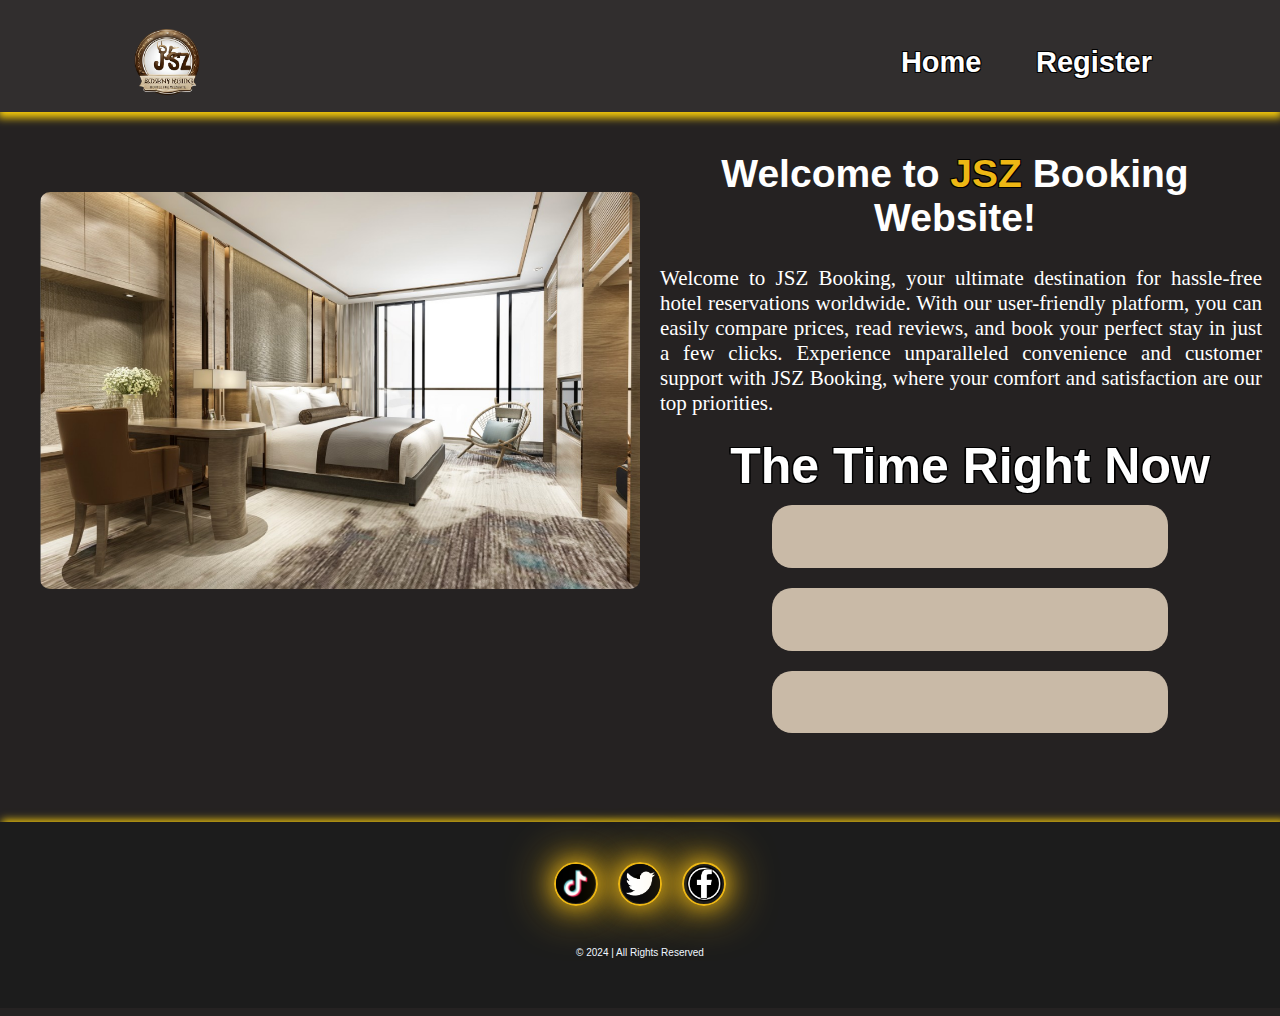
<file: index.html>
<!DOCTYPE html>
<html lang="en">
<head>
    <meta charset="UTF-8">
    <meta name="viewport" content="width=device-width, initial-scale=1.0">
    <title>JSZ Booking</title>
    <link rel="stylesheet" href="./css/index.css">
    <link rel="icon" href="./img/logo.png">
</head>
<body>  

    <!-- NAVBAR -->
    <div class="container"> 
        <header>
            <nav>
                <img src="./img/logo.png" alt="Logo" class="logo" width="80px">
                <!-- self explanatory: navigation links -->
                <div class="nav-links"> 
                    <a href="./index.html">Home</a>
                    <a href="./htdocs/page2.html">Register</a>
                </div>  
            </nav>
        </header>
    </div>
    
    <!-- PAGE DESCRIPTION -->
    <div class="content">
            <img src="./img/bg.png" alt="img" width="10px">
            <h1>Welcome to <a class="jsz">JSZ</a> Booking Website!</h1>
            <p>
                Welcome to JSZ Booking, your ultimate destination for hassle-free hotel reservations worldwide. 
                With our user-friendly platform, you can easily compare prices, read reviews, and book your perfect stay in just a few clicks. 
                Experience unparalleled convenience and customer support with JSZ Booking, where your comfort and satisfaction are our top priorities.
            </p> 
           
    
        <!-- TIMES FOR TIMESZONES -->
        <div class="clock">
            <a class="time">The Time Right Now</a></div>
            <div class="maintimecontainer">
                <div class="timecontainer1" id="timePh"></div> 
                <div class="timecontainer1" id="timeKr"></div> 
                <div class="timecontainer1" id="timeUs"></div>
            </div>
        </div>
    </div>

        
        <!-- FOOTER -->
        <footer class="footer">
            <div class="socials">
                <a href="#"><img src="./img/tiktik.png" width="39px"></a>
                <a href="#"><img src="./img/twittwit.png" width="39"></a>
                <a href="#"><img src="./img/fb.png" width="39"></a>
            </div>
            <p class="copyright">© 2024 | All Rights Reserved</p>
        </footer>
    </div>

    <script src="./src/index.js"></script> <!-- only works when put here  -->
</body>
</file>
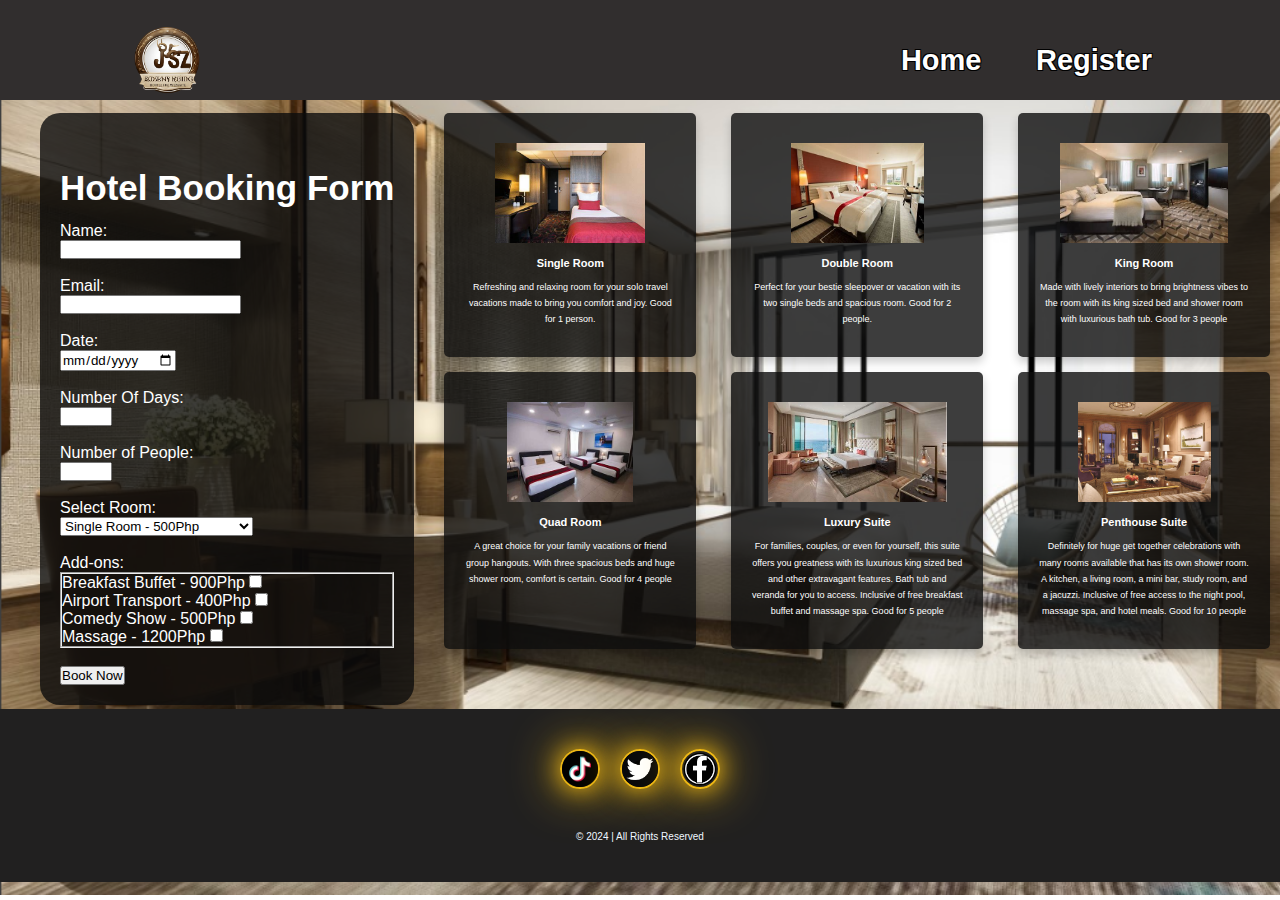
<file: htdocs/page2.html>
<!DOCTYPE html>
<html lang="en">
<head>
    <meta charset="UTF-8">
    <meta name="viewport" content="width=device-width, initial-scale=1.0">
    <title>JSZ Booking</title>
    <link rel="stylesheet" type="text/css" href="../css/page2.css">
    <script src="../src/page2.js"></script>
</head> 
<body>
    <div class="container"> 
        <!-- NAVBAR -->
        <header>
            <nav>
               <img src="../img/logo.png" alt="Logo" class="logo" width="80px">
                <div class="nav-links">
                    <a href="../index.html">Home</a>
                    <a href="./page2.html">Register</a>
                </div>  
            </nav>
        </header>
    </div>
    <!-- FORM CONTAINER -->
    <div class="bookingForm">

        <!-- TITLE -->
    <h1 id="title">Hotel Booking Form</h1>

        <!-- THE MAIN FORM -->
    <form id="bookingForm" action="page3.html"> 

        <label for="name">Name:</label><br>
        <input type="text" id="name" name="name" required><br><br>

        <label for="email">Email:</label><br>
        <input type="email" id="email" name="email" required><br><br>

        <label for="date">Date:</label><br>
        <input type="date" id="date" name="date" required><br><br>

        <label for="noOfDays">Number Of Days:</label><br>
        <input type="number" id="noOfDays" name="noOfDays" min="1" max="10" required><br><br>

        <!-- NEEDED TO DECIDE HOW MANY ROOMS ARE NEEDED (PEOPLE/CAPACITY) -->
        <label for="people">Number of People:</label><br>
        <input type="number" id="people" name="people" min="1" max="30" required><br><br>

        <!-- ROOM SELECTION -->
        <label for="roomType">Select Room:</label><br>
        <select id="roomType" name="roomType">
            <option value="single">Single Room - 500Php</option>
            <option value="double">Double Room - 900Php</option>
            <option value="king">King Room - 1900Php</option>
            <option value="quad">Quad Room - 3000Php</option>
            <option value="luxury">Luxury Suite - 5000Php</option>
            <option value="penthouse">Penthouse Suite - 10000Php</option>
        </select><br><br>

        <!-- ADD-ON SELECTION -->
        <label for="addons">Add-ons:</label><br>
        <fieldset id="addons">
            <label for="breakfast">Breakfast Buffet - 900Php</label>
            <input type="checkbox" id="breakfast" name="addons" value="breakfast"><br>

            <label for="transport">Airport Transport - 400Php</label>
            <input type="checkbox" id="transport" name="addons" value="transport"><br>

            <label for="comedy">Comedy Show - 500Php</label>
            <input type="checkbox" id="comedy" name="addons" value="comedy"><br>

            <label for="massage">Massage - 1200Php</label>
            <input type="checkbox" id="massage" name="addons" value="massage">
        </fieldset>

        <br>

        <input type="submit" value="Book Now" onclick="saveData()">
    </form>

    </div>


    <!-- DESCRIPTIONS + PICS OF EACH ROOM-->
    <div class="container">

        <h1 class="heading">Rooms</h1>
    
        <div class="box-container">
    
            <div class="box">
                <img src="../img/single.jpg" alt="">
                <h3>Single Room</h3>
                <p>Refreshing and relaxing room for your solo travel vacations made to bring you comfort and joy. Good for 1 person.</p>
            </div>
    
            <div class="box">
                <img src="../img/double.jpg" alt="">
                <h3>Double Room</h3>
                <p>Perfect for your bestie sleepover or vacation with its two single beds and spacious room. Good for 2 people.</p>
            </div>
    
            <div class="box">
                <img src="../img/king.jpg" alt="">
                <h3>King Room</h3>
                <p>Made with lively interiors to bring brightness vibes to the room with its king sized bed and shower room with luxurious bath tub. Good for 3 people</p>
            </div>
    
            <div class="box">
                <img src="../img/quad.jpg" alt="">
                <h3>Quad Room</h3>
                <p>A great choice for your family vacations or friend group hangouts. With three spacious beds and huge shower room, comfort is certain. Good for 4 people</p>
            </div>
            
            <div class="box">
                <img src="../img/lux.jpg" alt="">
                <h3>Luxury Suite</h3>
                <p>For families, couples, or even for yourself, this suite offers you greatness with its luxurious king sized bed and other extravagant features. Bath tub and veranda for you to access. Inclusive of free breakfast buffet and massage spa. Good for 5 people</p>
            </div>

            <div class="box">
                <img src="../img/pent.jpg" alt="">
                <h3>Penthouse Suite</h3>
                <p>Definitely for huge get together celebrations with many rooms available that has its own shower room. A kitchen, a living room, a mini bar, study room, and a jacuzzi. Inclusive of free access to the night pool, massage spa, and hotel meals. Good for 10 people</p>
            </div>
    
        </div>
    
    </div>

    <!-- FOOTER -->
        <footer class="footer">
            <div class="socials">
                <a href="#"><img src="../img/tiktik.png" width="36px"></a>
                <a href="#"><img src="../img/twittwit.png" width="36"></a>
                <a href="#"><img src="../img/fb.png" width="36"></a>
            </div>
    
            <p class="copyright">© 2024 | All Rights Reserved</p>
    
        </footer>
</body>
</file>
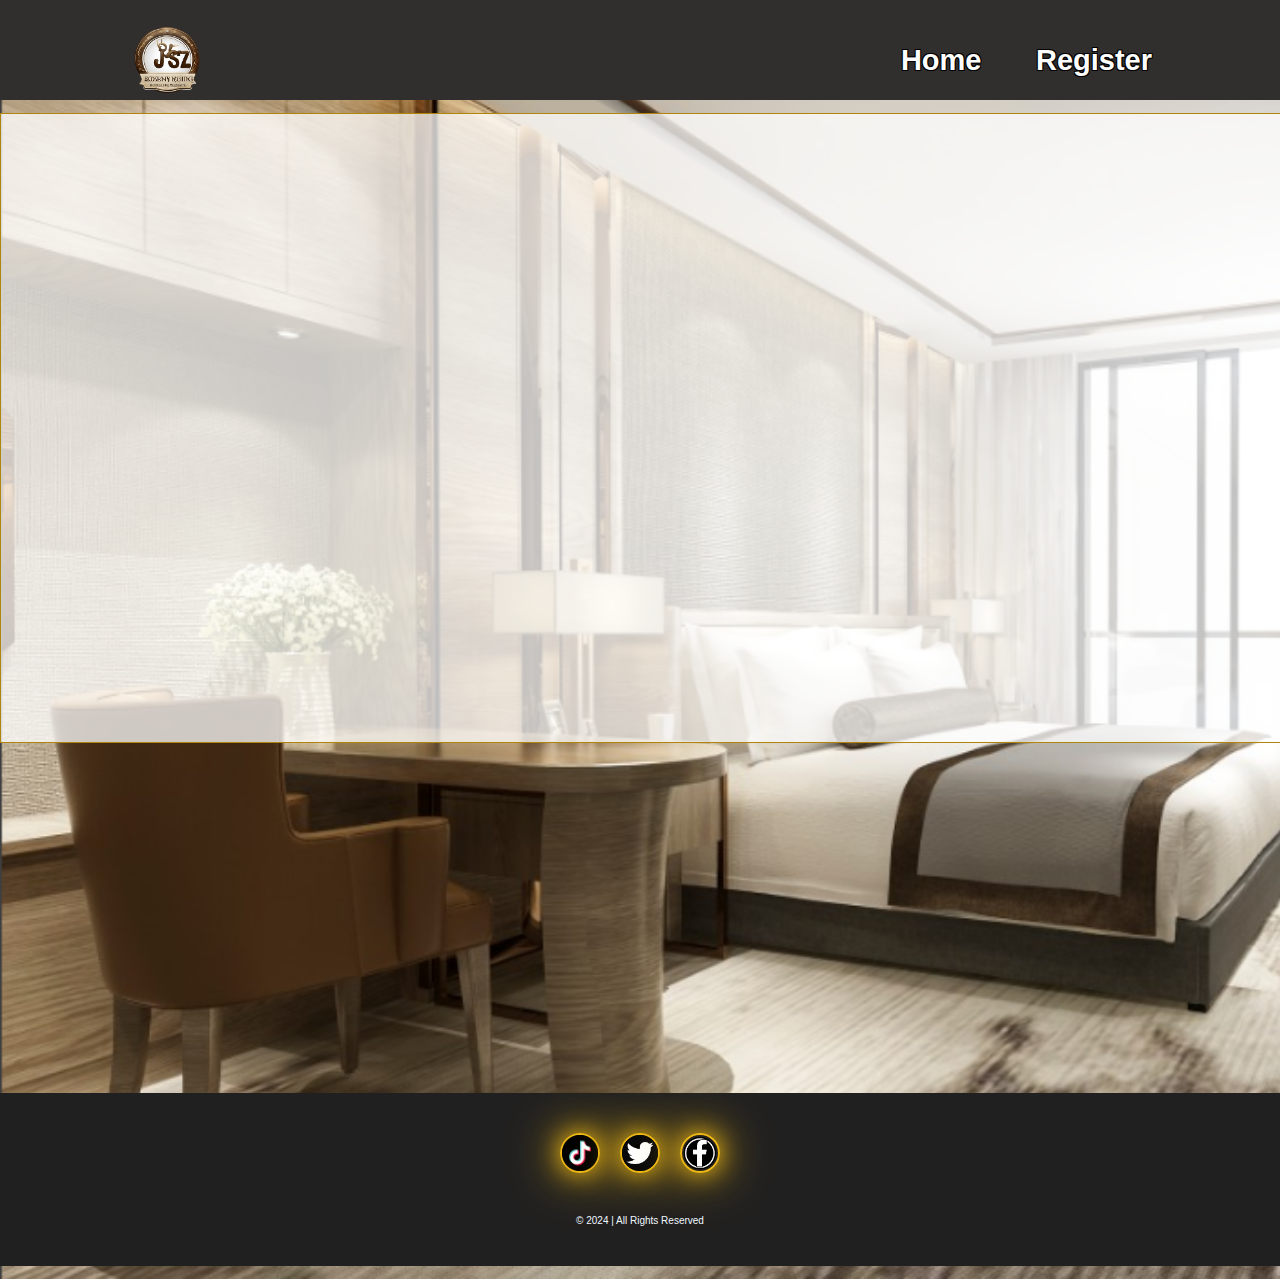
<file: htdocs/page3.html>
<!DOCTYPE html>
<html lang="en">
<head>
    <meta charset="UTF-8">
    <meta name="viewport" content="width=device-width, initial-scale=1.0">
    <title>Ticket</title>
    <link rel="stylesheet" href="../css/page3.css">
    <script src="../src/page3.js"></script>
</head>
<body>
    <!-- MAIN CONTAINER -->
    <div class="container">

        <!-- NAVBAR -->
        <header>
            <nav>
               <img src="../img/logo.png" alt="Logo" class="logo" width="80px">
                <div class="nav-links">
                    <a href="../index.html">Home</a>
                    <a href="./page2.html">Register</a>
                </div>  
            </nav>
        </header>

        <!-- TICKET SHOWING SUMMARY -->
        <div id="ticket">
        </div>

        <!-- FOOTER -->
        <footer class="footer">
            <div class="socials">
                <a href="#"><img src="../img/tiktik.png" width="36px"></a>
                <a href="#"><img src="../img/twittwit.png" width="36"></a>
                <a href="#"><img src="../img/fb.png" width="36"></a>
            </div>
            <p class="copyright">© 2024 | All Rights Reserved</p>
        </footer>
    </div>
    
    
</body>
</file>
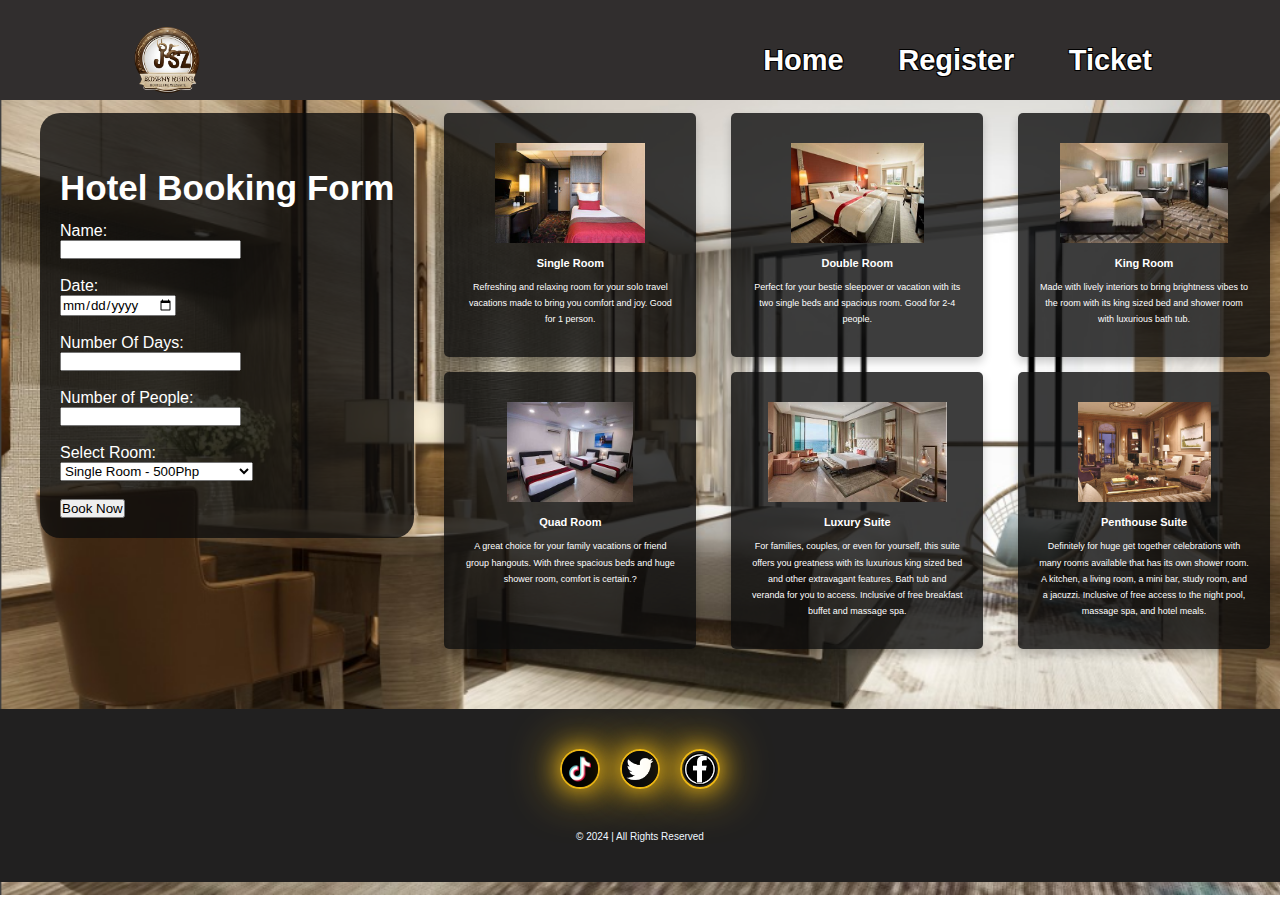
<file: html/page2.html>
<!DOCTYPE html>
<html lang="en">
<head>
    <meta charset="UTF-8">
    <meta name="viewport" content="width=device-width, initial-scale=1.0">
    <title>JSZ Booking</title>
    <link rel="stylesheet" type="text/css" href="../css/page2.css">
</head> 
<body>
    <div class="container"> 

        <header>
            <nav>
               <img src="../images/logo.png" alt="Logo" class="logo" width="80px">
                <div class="nav-links">
                    <a href="../index.html">Home</a>
                    <a href="./page2.html">Register</a>
                    <a href="./page3.html">Ticket</a>
                </div>  
            </nav>
        </header>
        </div>
        <div class="bookingForm">

        <h1>Hotel Booking Form</h1>

    <form id="bookingForm" action="page3.html" method="get">
        <label for="name">Name:</label><br>
        <input type="text" id="name" name="name" required><br><br>

        <label for="date">Date:</label><br>
        <input type="date" id="date" name="date" required><br><br>

        <label for="noOfDays">Number Of Days:</label><br>
        <input type="number" id="noOfDays" name="noOfDays" required><br><br>

        <label for="people">Number of People:</label><br>
        <input type="number" id="people" name="people" min="1" required><br><br>


        <label for="roomType">Select Room:</label><br>
        <select id="roomType" name="roomType">
            <option value="single">Single Room - 500Php</option>
            <option value="double">Double Room - 900Php</option>
            <option value="king">King Room - 1900Php</option>
            <option value="quad">Quad Room - 3000Php</option>
            <option value="luxury">Luxury Suite - 5000Php</option>
            <option value="penthouse">Penthouse Suite - 10000Php</option>
        </select><br><br>

        <input type="submit" value="Book Now">
    </form>

    </div>


    <div class="container">

        <h1 class="heading">Rooms</h1>
    
        <div class="box-container">
    
            <div class="box">
                <img src="../images/single.jpg" alt="">
                <h3>Single Room</h3>
                <p>Refreshing and relaxing room for your solo travel vacations made to bring you comfort and joy. Good for 1 person.</p>
            </div>
    
            <div class="box">
                <img src="../images/double.jpg" alt="">
                <h3>Double Room</h3>
                <p>Perfect for your bestie sleepover or vacation with its two single beds and spacious room. Good for 2-4 people.</p>
            </div>
    
            <div class="box">
                <img src="../images/king.jpg" alt="">
                <h3>King Room</h3>
                <p>Made with lively interiors to bring brightness vibes to the room with its king sized bed and shower room with luxurious bath tub.</p>
            </div>
    
            <div class="box">
                <img src="../images/quad.jpg" alt="">
                <h3>Quad Room</h3>
                <p>A great choice for your family vacations or friend group hangouts. With three spacious beds and huge shower room, comfort is certain.?</p>
            </div>
            
            <div class="box">
                <img src="../images/lux.jpg" alt="">
                <h3>Luxury Suite</h3>
                <p>For families, couples, or even for yourself, this suite offers you greatness with its luxurious king sized bed and other extravagant features. Bath tub and veranda for you to access. Inclusive of free breakfast buffet and massage spa.</p>
            </div>

            <div class="box">
                <img src="../images/pent.jpg" alt="">
                <h3>Penthouse Suite</h3>
                <p>Definitely for huge get together celebrations with many rooms available that has its own shower room. A kitchen, a living room, a mini bar, study room, and a jacuzzi. Inclusive of free access to the night pool, massage spa, and hotel meals.</p>
            </div>
    
        </div>
    
    </div>

        <footer class="footer">
            <div class="socials">
                <a href="#"><img src="../images/tiktik.png" width="36px"></a>
                <a href="#"><img src="../images/twittwit.png" width="36"></a>
                <a href="#"><img src="../images/fb.png" width="36"></a>
            </div>
    
                <p class="copyright">© 2024 | All Rights Reserved</p>
    
        </footer>
</body>
</html>
</file>
<file: css/index.css>
body {
    margin: 0;
    font-family: Arial, sans-serif;
    background-color: #252222; /* Adding background color to the whole page */

}

.container {
    margin-top: -8px;
    width: 100%;
    background-color: #312e2e;
    box-shadow:  rgb(244, 201, 12) 0px 4px 8px 2px ;
}
.content h1, p{
    color:#ffffff;
}
.logo {
    transition: 0.33s ease;
}

.logo:hover{
    transform: scale(1.2);
}

header nav{
    width: 80%;
    margin: auto;
    display: flex;
    justify-content: space-between;
    align-items: center;
    height: 100px;
    padding-top: 20px;
    z-index: 100;
    position: relative;

}
header nav .logo{
font-size: 35px;
font-weight: bold;
-webkit-background-clip: text;
-webkit-text-fill-color: transparent;
}
header nav .nav-links a{
    color: #ffffff;
    margin-left: 50px;
    position: relative;
    text-decoration: none;
    font-size: 29px;
    font-weight: bold;
        text-shadow:
                -1px -1px 0 black,
                1px -1px 0 black,
                -1px 1px 0 black,
                1px 1px 0 black;
}
    header nav .nav-links a::after{
        content: '';
        position: absolute;
        bottom: -8px;
        left: 0;
        width: 0%;
        height: 3px;
        background: linear-gradient(to left, rgb(237, 183, 20),rgb(175, 134, 11));
        transition: 0.3s;
}
header nav .nav-links a:hover::after{
width: 100%;
}


.content {
    width: 100%;
    margin: auto;
    margin-bottom: 300px;
    max-height: 370px;
}

.content img {
    width: 600px;
    margin-top: 40px; 
    margin-left: 40px;
    float: left;
    margin-right: 20px;
}
.content img  {
    transition: 0.33s ease;
    border-radius: 10px;
}

.content img:hover{
    color:  rgb(237, 183, 20);
    box-shadow:  0 0 2px 1px rgba(225, 255, 1, 0.8);
    transform: scale(1.019);
    
}
.content h1{
    text-align: center;
    margin-top: 40px;
    font-size:39px;
    margin-right: 30px;
    transition: 0.3s ease;
}
.jsz{   
    color:  rgb(237, 183, 20);
    text-shadow:
         -1px -1px 0 black,
          1px -1px 0 black,
         -1px 1px 0 black,
          1px 1px 0 black;
        transition: 0.2s ease;
  }
 .jsz:hover{
    color:  rgb(198, 48, 25);
    transform: translateY(10px);
 }
  
.content p {
    font-size: 21px;
    margin-left: 40px;
    margin-right: 18px;
    text-align:  justify;
    font-family: Georgia;
}

.time {
    width: 50cw;
    display: flex;
    justify-content: space-evenly;
    align-items: flex-end;
    font-size: 50px; color: white;
            font-weight: 600;
            transition: 0.3s ease;
    font-style: none;
    text-shadow:
    -1.4px -1.4px 0 black,
    1.4px -1.4px 0 black,
    -1.4px 1.4px 0 black,
    1.4px 1.4px 0 black;
     text-align: center;
   
}
.time:hover{
    color:  rgb(235, 193, 54);
            transform: scale(1.1);
}



.maintimecontainer{
    display:flex;
    flex-wrap:wrap;
    justify-content: center;
}
.timecontainer1{
    border: solid 1px black;
    background-color: rgb(201, 186, 167);
    color: rgb(12, 16, 34);
    padding: 2%;
    border-radius: 20px; 
    border: 5px;
    width: 60%;
    text-align: center;
    font-size: 24px;
    margin-bottom: 20px;
    transition: 0.3s ease;
    font-weight: bolder;
    height: 38px;
}

.timecontainer1:hover{
    background-color:  rgba(24, 24, 24, 0.7);
    box-shadow:  0 0 2px 1px rgba(255, 196, 1, 0.8);
    color: antiquewhite;
}

.time {
    text-align: right;
    padding-bottom: 10px;
}

.footer{
    box-shadow:  rgb(244, 201, 12) 4px 0px 8px 2px ;
    bottom: 0;
    width: 100%;
    padding: 40px 0;
    margin-top: 0px;
    background-color: rgb(28, 28, 28);
}
.footer .socials{
    text-align: center;
    padding-bottom: 25px;
    color:aliceblue;
}
.footer .socials a{
    font-size: 24px;
    color: aliceblue;
    border: 2px solid rgb(237, 183, 20);
    width: 40px;
    height: 40px;
    line-height: 39px;
    display: inline-block;
    text-align: center;
    border-radius: 50%;
    margin: 0 8px;
    box-shadow:0px 0px 25px  rgb(237, 183, 20), 
               0px 0px 50px  rgb(237, 183, 20);
    transition: 0.40s ease;
}
.footer .socials a:hover{
    transform: scale(1.5) translateY(-10px);
    color: rgb(237, 183, 20);
    border: 2px solid  rgb(237, 183, 20)
}

.footer .copyright{
    margin-top: 15px;
    text-align: center;
    font-size: 10px;
    color: aliceblue;
}
</file>
<file: css/page2.css>
* {
    margin: 0;
    padding: 0;
    box-sizing: border-box;
    font-family: 'Arial', sans-serif; text-decoration: none;
    list-style: none;
    }

body{
    background-image: url(../img/bg.png);
    background-repeat: repeat-x;
    background-size: cover;
}

header, footer {
    margin-bottom: 1%;
    width: 100%;
    background-color: #312e2e;
}

.logo {
        transition: 0.33s ease;
    }
    
.logo:hover{
        color:  rgb(237, 183, 20);
        text-shadow: 25px rgb(237, 183, 20), 
                    50px  rgb(237, 183, 20);
        transform: scale(1.1);
    }
    
    header nav{
        width: 80%;
        margin: auto;
        display: flex;
        justify-content: space-between;
        align-items: center;
        height: 100px;
        padding-top: 20px;
        z-index: 100;
        position: relative;
    
    }
    header nav .logo{
    font-size: 35px;
    font-weight: bold;
    -webkit-background-clip: text;
    -webkit-text-fill-color: transparent;
    }
    header nav .nav-links a{
        color: #ffffff;
        margin-left: 50px;
        position: relative;
        text-decoration: none;
        font-size: 29px;
        font-weight: bold;
            text-shadow:
                -1px -1px 0 black,
                1px -1px 0 black,
                -1px 1px 0 black,
                1px 1px 0 black;
    }
        header nav .nav-links a::after{
            content: '';
            position: absolute;
            bottom: -8px;
            left: 0;
            width: 0%;
            height: 3px;
            background: linear-gradient(to left, rgb(237, 183, 20),rgb(175, 134, 11));
            transition: 0.3s;
    }
    header nav .nav-links a:hover::after{
        width: 100%;
    }

.bookingForm{
    color: #ffffff;
    float: left;
    margin-left: 40px;
    background-color:  rgba(13, 13, 13, 0.8);
    padding: 20px;
    border-radius: 20px;
}
.img{
    float: left;
}

.bookingForm h1{
        text-align: center;
        margin-top: 1em;
        margin-bottom: 0.4em;
        font-size: 35px;    
    }
    .bookingForm .form{
        max-width: 48em;
        display: flex;
        margin: 1 rem auto;
        float:left;
    }

    .bookingForm .form .name{
        display: flex;
        justify-content: center;
        flex-wrap: wrap;
    }

    .name, .date, .time, .people, .add label{
        color: white;
        margin: 10px;
        resize: none;
        justify-content: center;
        border-bottom: 20px;
        width: 50%;
        padding: 8px;
        border: 1px solid #ccc;
        border-radius: 5px;
    }       
        
    .bookingForm .submit{
        margin-top:10px;
        padding: 10px;
        background-color: #eac756;
        color: white;
        border: none;
        border-radius: 5px;
        cursor: pointer;
    
    }
    .bookingForm .submit:hover{
        background-color: #e8d28a;
        transition: 0.2s ease;
        box-shadow:  0 0 2px 1px rgba(255, 174, 0, 0.8);
    }

    .container .heading{
    text-align: center;
    padding-bottom: 15px;
    color:#fff;
    text-shadow: 0 5px 10px rgba(0,0,0,.2);
    font-size: 0px;
    float:left;
    margin-left: 20px;
}

.container .box-container{
    display: grid;
    grid-template-columns: repeat(auto-fit, minmax(270px, 1fr));
    gap:15px;
}

.container .box-container .box{
    box-shadow: 0 5px 10px rgba(0,0,0,.2);
    border-radius: 5px;
    background-color:  rgba(13, 13, 13, 0.8);
    text-align: center;
    padding:30px 20px;
    margin-left: 10px;
    margin-right: 10px;
    color: #ffffff;
}

.container .box-container .box img{
    height: 100px;
}

.container .box-container .box h3{
    font-size: 11px;
    padding:10px 0;
}

.container .box-container .box p{
    font-size: 9px;
    line-height: 1.8;
}

.container .box-container .box .btn{
    margin-top: 10px;
    display: inline-block;
    background:#333;
    color:#fff;
    font-size: 17px;
    border-radius: 5px;
    padding: 8px 25px;
}

.container .box-container .box .btn:hover{
    letter-spacing: 1px;
}

.container .box-container .box:hover{
    box-shadow:  0 0 2px 1px rgba(255, 174, 0, 0.8);
    transition:0.3s ease;
    transform: scale(1.03);
}


.footer {
      
        bottom: 0;
        width: 100%;
        padding: 40px 0;
        margin-top: 60px;
        background-color: rgb(33, 32, 32);
    }
    .footer .socials{
        text-align: center;
        padding-bottom: 25px;
        color:aliceblue;
    }
    .footer .socials a{
        font-size: 24px;
        color: aliceblue;
        border: 2px solid rgb(237, 183, 20);
        width: 40px;
        height: 40px;
        line-height: 39px;
        display: inline-block;
        text-align: center;
        border-radius: 50%;
        margin: 0 8px;
        box-shadow:0px 0px 25px  rgb(237, 183, 20), 
                   0px 0px 50px  rgb(237, 183, 20);
        transition: 0.40s ease;
    }
    .footer .socials a:hover{
        transform: scale(1.5) translateY(-10px);
        color: rgb(237, 183, 20);
        border: 2px solid  rgb(237, 183, 20)
    }

    .footer .copyright{
        margin-top: 15px;
        text-align: center;
        font-size: 10px;
        color: aliceblue;
    }
</file>
<file: css/page3.css>
* {
    margin: 0;
    padding: 0;
    box-sizing: border-box;
    font-family: 'Arial', sans-serif; text-decoration: none;
    list-style: none;
    }

body{
    background-image: url(../img/bg.png);
    background-repeat: repeat-x;
    background-size: cover;
}

.logo {
        transition: 0.33s ease;
    }
    
.logo:hover{
    color:  rgb(237, 183, 20);
    text-shadow: 25px rgb(237, 183, 20), 
    50px  rgb(237, 183, 20);
    transform: scale(1.1);
}


    header, footer {
        margin-bottom: 1%;
        width: 100%;
        background-color: #312e2e;
    }
header nav{
        width: 80%;
        margin: auto;
        display: flex;
        justify-content: space-between;
        align-items: center;
        height: 100px;
        padding-top: 20px;
        z-index: 100;
        position: relative;

}
    header nav .logo{
    font-size: 35px;
    font-weight: bold;
    -webkit-background-clip: text;
    -webkit-text-fill-color: transparent;
}
    header nav .nav-links a{
        color: #ffffff;
        margin-left: 50px;
        position: relative;
        text-decoration: none;
        font-size: 29px;
        font-weight: bold;
        text-shadow:
                -1px -1px 0 black,
                    1px -1px 0 black,
                -1px 1px 0 black,
                    1px 1px 0 black;
}
        header nav .nav-links a::after{
            content: '';
            position: absolute;
            bottom: -8px;
            left: 0;
            width: 0%;
            height: 3px;
            background: linear-gradient(to left, rgb(237, 183, 20),rgb(175, 134, 11));
            transition: 0.3s;
    }
header nav .nav-links a:hover::after{
    width: 100%;
}

.bookingForm{
    float: left;
    margin-left: 40px;
}
.img{
    float: left;
}

.bookingForm h1{
        text-align: center;
        margin-top: 1em;
        margin-bottom: 0.4em;
        font-size: 35px;    
    }
    .bookingForm .form{
        max-width: 48em;
        display: flex;
        margin: 1 rem auto;
        float:left;
    }

    .bookingForm .form .name{
        display: flex;
        justify-content: center;
        flex-wrap: wrap;
    }

    .name, .date, .time, .people, .add label{
       color: white;
       border-radius: 30px;
        margin: 10px;
        resize: none;
        justify-content: center;
        border-bottom: 20px;
        width: 50%;

    }       
        
    .submit{
        text-align: center;
        width: 100px;
        padding: 1em;
        font-size: 12px;
        font-weight: bold;
        color: black;
        border-radius: 30px;
        margin: 10px;
        resize: none;
        justify-content: center;
        border-bottom: 20px;
        text-align: center;
    
    }

    .container .heading{
    text-align: center;
    padding-bottom: 15px;
    color:#fff;
    text-shadow: 0 5px 10px rgba(0,0,0,.2);
    font-size: 0px;
    float:left;
}

.container .box-container{
    display: grid;
    grid-template-columns: repeat(auto-fit, minmax(270px, 1fr));
    gap:15px;
}

.container .box-container .box{
    box-shadow: 0 5px 10px rgba(0,0,0,.2);
    border-radius: 5px;
    background: #fff;
    text-align: center;
    padding:30px 20px;
    margin-left: 10px;
    margin-right: 10px;
}

.container .box-container .box img{
    height: 100px;
}

.container .box-container .box h3{
    color:rgb(237, 183, 20);    
    font-size: 11px;
    padding:10px 0;
}

.container .box-container .box p{
    color:#777;
    font-size: 9px;
    line-height: 1.8;
}

.container .box-container .box .btn{
    margin-top: 10px;
    display: inline-block;
    background:#333;
    color:#fff;
    font-size: 17px;
    border-radius: 5px;
    padding: 8px 25px;
}

.container .box-container .box .btn:hover{
    letter-spacing: 1px;
}

.container .box-container .box:hover{
    box-shadow: 0 10px 15px rgba(0,0,0,.3);
    transform: scale(1.03);
}


.footer{
      
        bottom: 0;
        width: 100%;
        padding: 40px 0;
        margin-top: 350px;
        background-color: rgb(33, 32, 32);
    }
    .footer .socials{
        text-align: center;
        padding-bottom: 25px;
        color:aliceblue;
    }
    .footer .socials a{
        font-size: 24px;
        color: aliceblue;
        border: 2px solid rgb(237, 183, 20);
        width: 40px;
        height: 40px;
        line-height: 39px;
        display: inline-block;
        text-align: center;
        border-radius: 50%;
        margin: 0 8px;
        box-shadow:0px 0px 25px  rgb(237, 183, 20), 
                   0px 0px 50px  rgb(237, 183, 20);
        transition: 0.40s ease;
    }
    .footer .socials a:hover{
        transform: scale(1.5) translateY(-10px);
        color: rgb(237, 183, 20);
        border: 2px solid  rgb(237, 183, 20)
    }

    .footer .copyright{
        margin-top: 15px;
        text-align: center;
        font-size: 10px;
        color: aliceblue;
    }

#ticket {
    color: rgba(0, 0, 0, 0.767);
    background-color: rgba(255, 255, 255, 0.75);
    border:rgb(175, 134, 11) solid 1px;
    margin: auto;
    width: 150vh;
    height: 70vh;
    display: flex;
    flex-direction: column;
    justify-content: space-evenly;
    align-items: center;
    padding: 5%;
}

span {
    font-weight: bold;
}
</file>
